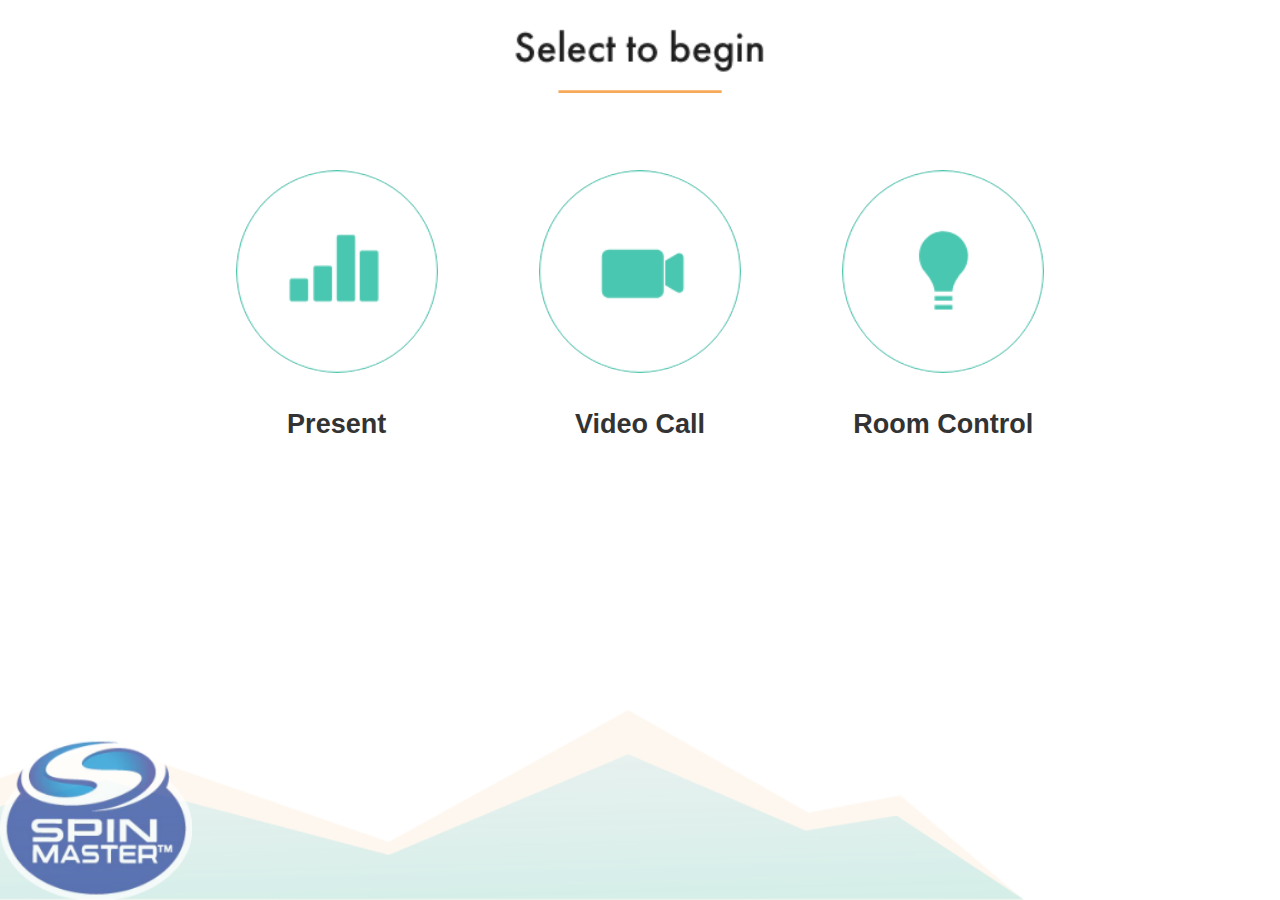
<file: index.html>
<!DOCTYPE html>
<html lang="en">
<head>
  <meta charset="UTF-8">
  <meta name="viewport" content="width=device-width, initial-scale=1.0, maximum-scale=1.0, user-scalable=no"> 
  <title>Home Page</title>
  <link rel="stylesheet" href="index.css">
  
</head>
<body>    
  <div class="header-image-container">
    <img src="icons/Img_SelectToBegin.png" alt="Image Below Header" class="header-image-begin">
  </div>
    <div class="present-container">

      <div class="menu-item" id="present">
        <div>
          <img src="icons/Img_MainMenuPresentation.png" alt="Present" class="icon">
        </div>
        <div class="text">
          <h2>Present</h2>
        </div>
        
      </div>

      <div class="menu-item" id="video-call">
        <div>
          <img src="icons/Img_MainMenuVideoCall.png" alt="Video Call" class="icon">
        </div>
        <div class="text">
          <h2>Video Call</h2>
        </div>
        
      </div>

      <div class="menu-item" id="room-control">
        <div>
          <img src="icons/Img_MainMenuRoomControl.png" alt="Room Control" class="icon">
        </div>
        <div class="text">
          <h2>Room Control</h2>
        </div>
        
      </div>
    </div>
    
      <div class="watermark">
        <img src="icons/Img_HomePageBottomImage.png" alt="Watermark Image" clas="watermark-image" > 
      </div>  
      <img src="icons/Img_SpinMasterLogo.png" alt="Image In Front" class="front-image">
    
</body>

</html>

<script>
  document.querySelector('#present').addEventListener('click', function () {
    window.location.href = 'present.html';
  });

  document.querySelector('#video-call').addEventListener('click', function () {
    window.location.href = 'video_call.html';
  });

  document.querySelector('#room-control').addEventListener('click', function () {
    window.location.href = 'room_control.html';
  });

</script>
</file>
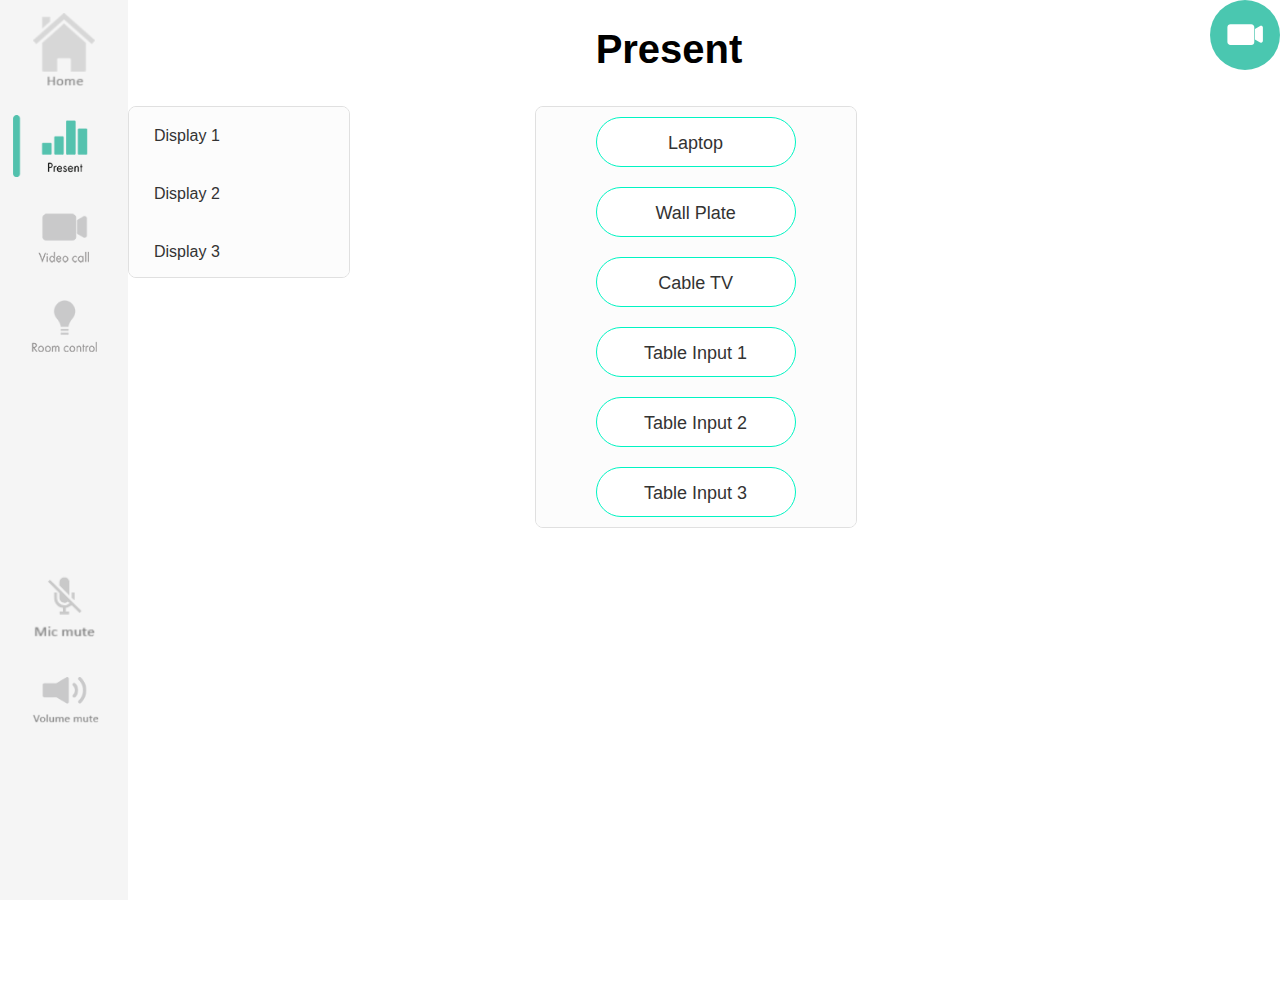
<file: present.html>
<!DOCTYPE html>
<html lang="en">

<head>
    <meta charset="UTF-8">
    <meta name="viewport" content="width=device-width, initial-scale=1, maximum-scale=1, user-scalable=no" />
    <link rel="stylesheet" href="style.css">
    <title>Present</title>
</head>

<body>
    <div class="sidebar">
        <button id="home" class="sidebar-item">
            <img src="icons/home1.png" alt="Home" id="home-img" class="button-img1">
        </button>
        <button id="present" class="sidebar-item">
            <img src="icons/Img_ButtonSideNav_Present_Selected.png" alt="Present" id="present-img" class="button-img">
        </button>
        <button id="video_call" class="sidebar-item">
            <img src="icons/Img_ButtonSideNav_VideoCall_Inactive.png" alt="Video Call" id="video_call-img"
                class="button-img">
        </button>
        <button id="room_control" class="sidebar-item">
            <img src="icons/Img_ButtonSideNav_RoomControl_Inactive.png" alt="Room Control" id="room_control-img"
                class="button-img">
        </button>
        <div class="space">

        </div>
        <button id="mic-mute" class="sidebar-item">
            <img src="icons/Img_ButtonMicControl_Inactive1.png" alt="Microphone" class="button-img1">
        </button>
        <button id="volume-mute" class="sidebar-item">
            <img src="icons/Img_ButtonSideNav_Volume_Inactive1.png" alt="Volume Mute" id="volume-mute-img"
                class="button-img">
        </button>
    </div>
    <div class="main">
        <div class="page-header">
            <div class="page-header1">
                <div class="header-text">
                    <h1>Present</h1>

                </div>
                <div>
                    <img src="icons/camera active.png" alt="Header Image" class="header-image">
                </div>
            </div>

        </div>

        <div class="main-container">
            <div class="main-content">
                <div class="displays">
                    <ul class="scrollable box1">
                        <li><button>Display 1</button></li>
                        <li><button>Display 2</button></li>
                        <li><button>Display 3</button></li>
                        <li><button>Display 4</button></li>
                        <li><button>Display 5</button></li>
                        <li><button>Display 6</button></li>
                        <li><button>Display 7</button></li>
                        <li><button>Display 8</button></li>
                        <li><button>Display 9</button></li>
                        <li><button>Display 10</button></li>
                    </ul>
                </div>
                <div class="input-sources">
                    <ul class="scrollable box2">
                        <li><button>Laptop</button></li>
                        <li><button>Wall Plate</button></li>
                        <li><button>Cable TV</button></li>
                        <li><button>Table Input 1</button></li>
                        <li><button>Table Input 2</button></li>
                        <li><button>Table Input 3</button></li>
                        <li><button>Table Input 4</button></li>
                        <li><button>Table Input 5</button></li>
                        <li><button>Table Input 6</button></li>
                        <li><button>Table Input 7</button></li>
                        <li><button>Table Input 8</button></li>
                        <li><button>Table Input 9</button></li>
                        <li><button>Table Input 10</button></li>
                    </ul>
                </div>

                <div id="mic-modal" class="modal">
                    <div class="modal-content">
                        <div class="volume-controls">
                            <!-- Table Volume Control -->
                            <div class="volume-control">
                                <label>Table</label>
                                <div class="slider-container">
                                    <img src="icons/Img_ButtonMicControl_VolumeUp.png" alt="Volume Up"
                                        id="table-volume-up">
                                    <input type="range" min="0" max="100" value="50" class="vertical-slider"
                                        id="table-volume">
                                    <img src="icons/Img_ButtonMicControl_VolumeDown.png" alt="Volume Down"
                                        id="table-volume-down">
                                </div>
                                <img src="icons/Img_ButtonMicControl_Inactive.png" alt="Mute" class="mute-icon"
                                    id="table-mute-icon">
                            </div>
                            <!-- Ceiling Volume Control -->
                            <div class="volume-control">
                                <label>Ceiling</label>
                                <div class="slider-container">
                                    <img src="icons/Img_ButtonMicControl_VolumeUp.png" alt="Volume Up"
                                        id="ceiling-volume-up">
                                    <input type="range" min="0" max="100" value="50" class="vertical-slider"
                                        id="ceiling-volume">
                                    <img src="icons/Img_ButtonMicControl_VolumeDown.png" alt="Volume Down"
                                        id="ceiling-volume-down">
                                </div>
                                <img src="icons/Img_ButtonMicControl_Inactive.png" alt="Mute" class="mute-icon"
                                    id="ceiling-mute-icon">
                            </div>
                        </div>
                    </div>
                </div>
            </div>
        </div>
    </div>

    <script>

        document.querySelector('#home').addEventListener('click', function () {
            window.location.href = 'index.html';
        });

        document.querySelector('#video_call').addEventListener('click', function () {
            const img = document.querySelector('#video_call-img');
            img.src = img.src.includes('Inactive')
                ? 'icons/Img_ButtonSideNav_VideoCall_Selected.png'
                : 'icons/Img_ButtonSideNav_VideoCall_Inactive.png';

            window.location.href = 'video_call.html';
        });

        document.querySelector('#room_control').addEventListener('click', function () {
            const img = document.querySelector('#room_control-img');
            img.src = img.src.includes('Inactive')
                ? 'icons/Img_ButtonSideNav_RoomControl_Selected.png'
                : 'icons/Img_ButtonSideNav_RoomControl_Inactive.png';

            window.location.href = 'room_control.html';
        });

        document.querySelector('#volume-mute').addEventListener('click', function () {
            const img = document.querySelector('#volume-mute-img');
            img.src = img.src.includes('Inactive')
                ? 'icons/Img_ButtonSideNav_Volume_Selected.png'
                : 'icons/Img_ButtonSideNav_Volume_Inactive1.png';
        });

        document.querySelector('#mic-mute').addEventListener('click', function () {
            const modal = document.getElementById('mic-modal');
            modal.style.display = modal.style.display === 'flex' ? 'none' : 'flex';
            const micMuteImg = document.querySelector('#mic-mute img');
            micMuteImg.src = modal.style.display === 'flex'
                ? 'icons/Img_ButtonMicControl_Inactive2.png'
                : 'icons/Img_ButtonMicControl_Inactive1.png';
        });


        document.querySelectorAll('.box1 button').forEach(button => {
            button.addEventListener('click', function () {
                // Toggle the 'active' class on click
                this.classList.toggle('active');
            });
        });

        document.querySelectorAll('.box2 button').forEach(button => {
            button.addEventListener('click', function () {
                // Toggle the 'active' class on click
                this.classList.toggle('active');
            });
        });

        const muteIcons = document.querySelectorAll('.mute-icon');

        // Add click event listeners to each mute icon
        muteIcons.forEach(icon => {
            icon.addEventListener('click', () => {
                // Find the corresponding slider
                const slider = icon.closest('.volume-control').querySelector('.vertical-slider');

                // Check the current image source
                if (icon.src.includes('Img_ButtonMicControl_Inactive.png')) {
                    // Change to the selected mute icon
                    icon.src = 'icons/Img_ButtonMicControl_Selected.png';
                } else {
                    // Change back to the original mute icon
                    icon.src = 'icons/Img_ButtonMicControl_Inactive.png';
                }
            });
        });


        // Function to adjust volume and reset the mute icon
        function adjustVolume(sliderId, change, muteIconId) {
            const slider = document.getElementById(sliderId);
            const muteIcon = document.getElementById(muteIconId);

            // Adjust the slider value
            slider.value = Math.min(100, Math.max(0, parseInt(slider.value) + change));

            // If the slider value is increased, reset the mute icon
            if (slider.value == 0) {
                muteIcon.src = 'icons/Img_ButtonMicControl_Selected.png';
            } else {
                // If the slider value is above 0, set mute icon to 'inactive' (active state)
                muteIcon.src = 'icons/Img_ButtonMicControl_Inactive.png';
            }
        }

        // Volume control event listeners
        document.getElementById('table-volume-up').addEventListener('click', () => adjustVolume('table-volume', 10, 'table-mute-icon'));
        document.getElementById('table-volume-down').addEventListener('click', () => adjustVolume('table-volume', -10, 'table-mute-icon'));
        document.getElementById('ceiling-volume-up').addEventListener('click', () => adjustVolume('ceiling-volume', 10, 'ceiling-mute-icon'));
        document.getElementById('ceiling-volume-down').addEventListener('click', () => adjustVolume('ceiling-volume', -10, 'ceiling-mute-icon'));


        function setupHoverEffect(imgId, hoverSrc, originalSrc) {
            const imgElement = document.getElementById(imgId);

            imgElement.addEventListener('mouseenter', () => {
                imgElement.src = hoverSrc; // Change to the hover image
            });

            imgElement.addEventListener('mouseleave', () => {
                imgElement.src = originalSrc; // Revert to the original image
            });
        }

        // Apply the hover effect to Volume Down and Volume Up buttons
        setupHoverEffect('table-volume-down', 'icons/Img_ButtonMicControl_VolumeDown_Selected.png', 'icons/Img_ButtonMicControl_VolumeDown.png');
        setupHoverEffect('table-volume-up', 'icons/Img_ButtonMicControl_VolumeUp_Selected.png', 'icons/Img_ButtonMicControl_VolumeUp.png');
        setupHoverEffect('ceiling-volume-down', 'icons/Img_ButtonMicControl_VolumeDown_Selected.png', 'icons/Img_ButtonMicControl_VolumeDown.png');
        setupHoverEffect('ceiling-volume-up', 'icons/Img_ButtonMicControl_VolumeUp_Selected.png', 'icons/Img_ButtonMicControl_VolumeUp.png');

    </script>
</body>
</html>
</file>
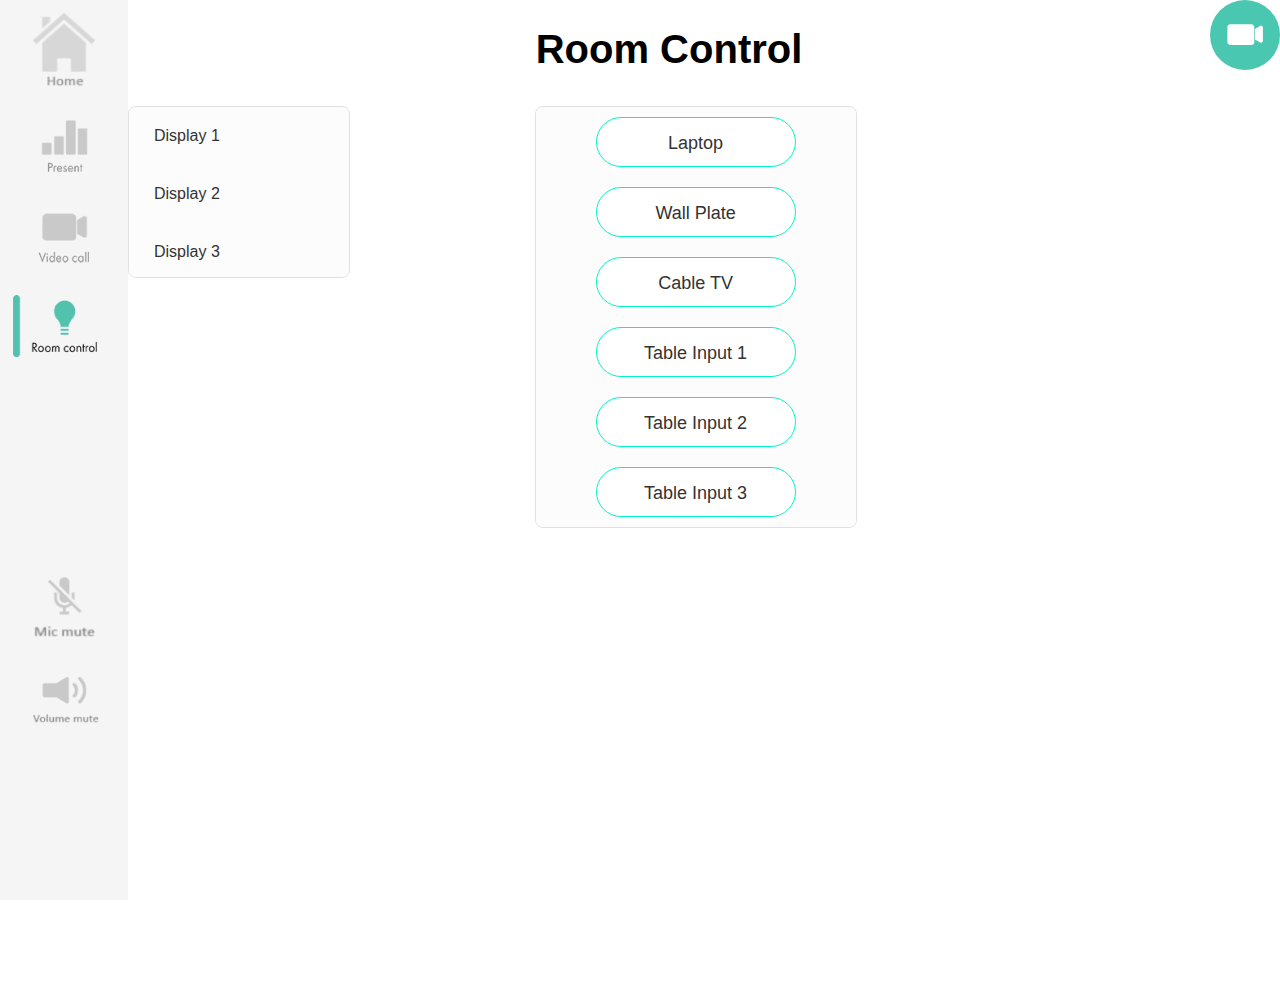
<file: room_control.html>
<!DOCTYPE html>
<html lang="en">

<head>
    <meta charset="UTF-8">
    <meta name="viewport" content="width=device-width, initial-scale=1.0, maximum-scale=1.0, user-scalable=no">
    <link rel="stylesheet" href="style.css">
    <title>Room Control</title>
</head>

<body>
    <div class="sidebar">
        <button id="home" class="sidebar-item">
            <img src="icons/home1.png" alt="Home" id="home-img" class="button-img1">
        </button>
        <button id="present" class="sidebar-item">
            <img src="icons/Img_ButtonSideNav_Present_Inactive.png" alt="Present" id="present-img" class="button-img">
        </button>
        <button id="video_call" class="sidebar-item">
            <img src="icons/Img_ButtonSideNav_VideoCall_Inactive.png" alt="Video Call" id="video_call-img"
                class="button-img">
        </button>
        <button id="room_control" class="sidebar-item">
            <img src="icons/Img_ButtonSideNav_RoomControl_Selected.png" alt="Room Control" id="room_control-img"
                class="button-img">
        </button>
        <div class="space">

        </div>
        <button id="mic-mute" class="sidebar-item">
            <img src="icons/Img_ButtonMicControl_Inactive1.png" alt="Microphone" class="button-img1">
        </button>
        <button id="volume-mute" class="sidebar-item">
            <img src="icons/Img_ButtonSideNav_Volume_Inactive1.png" alt="Volume Mute" id="volume-mute-img"
                class="button-img">
        </button>
    </div>
    <div class="main">
        <div class="page-header">
            <div class="page-header1">
                <div class="header-text">
                    <h1>Room Control</h1>

                </div>
                <div>
                    <img src="icons/camera active.png" alt="Header Image" class="header-image">
                </div>
            </div>

        </div>

        <div class="main-container">
            <div class="main-content">
                <div class="displays">
                    <ul class="scrollable box1">
                        <li><button>Display 1</button></li>
                        <li><button>Display 2</button></li>
                        <li><button>Display 3</button></li>
                        <li><button>Display 4</button></li>
                        <li><button>Display 5</button></li>
                        <li><button>Display 6</button></li>
                        <li><button>Display 7</button></li>
                        <li><button>Display 8</button></li>
                        <li><button>Display 9</button></li>
                        <li><button>Display 10</button></li>
                    </ul>
                </div>
                <div class="input-sources">
                    <ul class="scrollable box2">
                        <li><button>Laptop</button></li>
                        <li><button>Wall Plate</button></li>
                        <li><button>Cable TV</button></li>
                        <li><button>Table Input 1</button></li>
                        <li><button>Table Input 2</button></li>
                        <li><button>Table Input 3</button></li>
                        <li><button>Table Input 4</button></li>
                        <li><button>Table Input 5</button></li>
                        <li><button>Table Input 6</button></li>
                        <li><button>Table Input 7</button></li>
                        <li><button>Table Input 8</button></li>
                        <li><button>Table Input 9</button></li>
                        <li><button>Table Input 10</button></li>
                    </ul>
                </div>

                <div id="mic-modal" class="modal">
                    <div class="modal-content">
                        <div class="volume-controls">
                            <!-- Table Volume Control -->
                            <div class="volume-control">
                                <label>Table</label>
                                <div class="slider-container">
                                    <img src="icons/Img_ButtonMicControl_VolumeUp.png" alt="Volume Up"
                                        id="table-volume-up">
                                    <input type="range" min="0" max="100" value="50" class="vertical-slider"
                                        id="table-volume">
                                    <img src="icons/Img_ButtonMicControl_VolumeDown.png" alt="Volume Down"
                                        id="table-volume-down">
                                </div>
                                <img src="icons/Img_ButtonMicControl_Inactive.png" alt="Mute" class="mute-icon"
                                    id="table-mute-icon">
                            </div>
                            <!-- Ceiling Volume Control -->
                            <div class="volume-control">
                                <label>Ceiling</label>
                                <div class="slider-container">
                                    <img src="icons/Img_ButtonMicControl_VolumeUp.png" alt="Volume Up"
                                        id="ceiling-volume-up">
                                    <input type="range" min="0" max="100" value="50" class="vertical-slider"
                                        id="ceiling-volume">
                                    <img src="icons/Img_ButtonMicControl_VolumeDown.png" alt="Volume Down"
                                        id="ceiling-volume-down">
                                </div>
                                <img src="icons/Img_ButtonMicControl_Inactive.png" alt="Mute" class="mute-icon"
                                    id="ceiling-mute-icon">
                            </div>
                        </div>
                    </div>
                </div>
            </div>
        </div>
    </div>

    <script>

        document.querySelector('#home').addEventListener('click', function () {
            window.location.href = 'index.html';
        });

        document.querySelector('#video_call').addEventListener('click', function () {
            const img = document.querySelector('#video_call-img');
            img.src = img.src.includes('Inactive')
                ? 'icons/Img_ButtonSideNav_VideoCall_Selected.png'
                : 'icons/Img_ButtonSideNav_VideoCall_Inactive.png';

            window.location.href = 'video_call.html';
        });

        document.querySelector('#present').addEventListener('click', function () {
            const img = document.querySelector('#present-img');
            img.src = img.src.includes('Inactive')
                ? 'icons/Img_ButtonSideNav_Present_Selected.png'
                : 'icons/Img_ButtonSideNav_Present_Inactive.png';

            window.location.href = 'present.html'; 
        });

        document.querySelector('#volume-mute').addEventListener('click', function () {
            const img = document.querySelector('#volume-mute-img');
            img.src = img.src.includes('Inactive')
                ? 'icons/Img_ButtonSideNav_Volume_Selected.png'
                : 'icons/Img_ButtonSideNav_Volume_Inactive1.png';
        });

        document.querySelector('#mic-mute').addEventListener('click', function () {
            const modal = document.getElementById('mic-modal');
            modal.style.display = modal.style.display === 'flex' ? 'none' : 'flex';
            const micMuteImg = document.querySelector('#mic-mute img');
            micMuteImg.src = modal.style.display === 'flex'
                ? 'icons/Img_ButtonMicControl_Inactive2.png'
                : 'icons/Img_ButtonMicControl_Inactive1.png';
        });


        document.querySelectorAll('.box1 button').forEach(button => {
            button.addEventListener('click', function () {
                // Toggle the 'active' class on click
                this.classList.toggle('active');
            });
        });

        document.querySelectorAll('.box2 button').forEach(button => {
            button.addEventListener('click', function () {
                // Toggle the 'active' class on click
                this.classList.toggle('active');
            });
        });

        const muteIcons = document.querySelectorAll('.mute-icon');

        // Add click event listeners to each mute icon
        muteIcons.forEach(icon => {
            icon.addEventListener('click', () => {
                // Find the corresponding slider
                const slider = icon.closest('.volume-control').querySelector('.vertical-slider');

                // Check the current image source
                if (icon.src.includes('Img_ButtonMicControl_Inactive.png')) {
                    // Change to the selected mute icon
                    icon.src = 'icons/Img_ButtonMicControl_Selected.png';
                } else {
                    // Change back to the original mute icon
                    icon.src = 'icons/Img_ButtonMicControl_Inactive.png';
                }
            });
        });


        // Function to adjust volume and reset the mute icon
        function adjustVolume(sliderId, change, muteIconId) {
            const slider = document.getElementById(sliderId);
            const muteIcon = document.getElementById(muteIconId);

            // Adjust the slider value
            slider.value = Math.min(100, Math.max(0, parseInt(slider.value) + change));

            // If the slider value is increased, reset the mute icon
            if (slider.value == 0) {
                muteIcon.src = 'icons/Img_ButtonMicControl_Selected.png';
            } else {
                // If the slider value is above 0, set mute icon to 'inactive' (active state)
                muteIcon.src = 'icons/Img_ButtonMicControl_Inactive.png';
            }
        }

        // Volume control event listeners
        document.getElementById('table-volume-up').addEventListener('click', () => adjustVolume('table-volume', 10, 'table-mute-icon'));
        document.getElementById('table-volume-down').addEventListener('click', () => adjustVolume('table-volume', -10, 'table-mute-icon'));
        document.getElementById('ceiling-volume-up').addEventListener('click', () => adjustVolume('ceiling-volume', 10, 'ceiling-mute-icon'));
        document.getElementById('ceiling-volume-down').addEventListener('click', () => adjustVolume('ceiling-volume', -10, 'ceiling-mute-icon'));


        function setupHoverEffect(imgId, hoverSrc, originalSrc) {
            const imgElement = document.getElementById(imgId);

            imgElement.addEventListener('mouseenter', () => {
                imgElement.src = hoverSrc; // Change to the hover image
            });

            imgElement.addEventListener('mouseleave', () => {
                imgElement.src = originalSrc; // Revert to the original image
            });
        }

        // Apply the hover effect to Volume Down and Volume Up buttons
        setupHoverEffect('table-volume-down', 'icons/Img_ButtonMicControl_VolumeDown_Selected.png', 'icons/Img_ButtonMicControl_VolumeDown.png');
        setupHoverEffect('table-volume-up', 'icons/Img_ButtonMicControl_VolumeUp_Selected.png', 'icons/Img_ButtonMicControl_VolumeUp.png');
        setupHoverEffect('ceiling-volume-down', 'icons/Img_ButtonMicControl_VolumeDown_Selected.png', 'icons/Img_ButtonMicControl_VolumeDown.png');
        setupHoverEffect('ceiling-volume-up', 'icons/Img_ButtonMicControl_VolumeUp_Selected.png', 'icons/Img_ButtonMicControl_VolumeUp.png');

    </script>
</body>

</html>
</file>
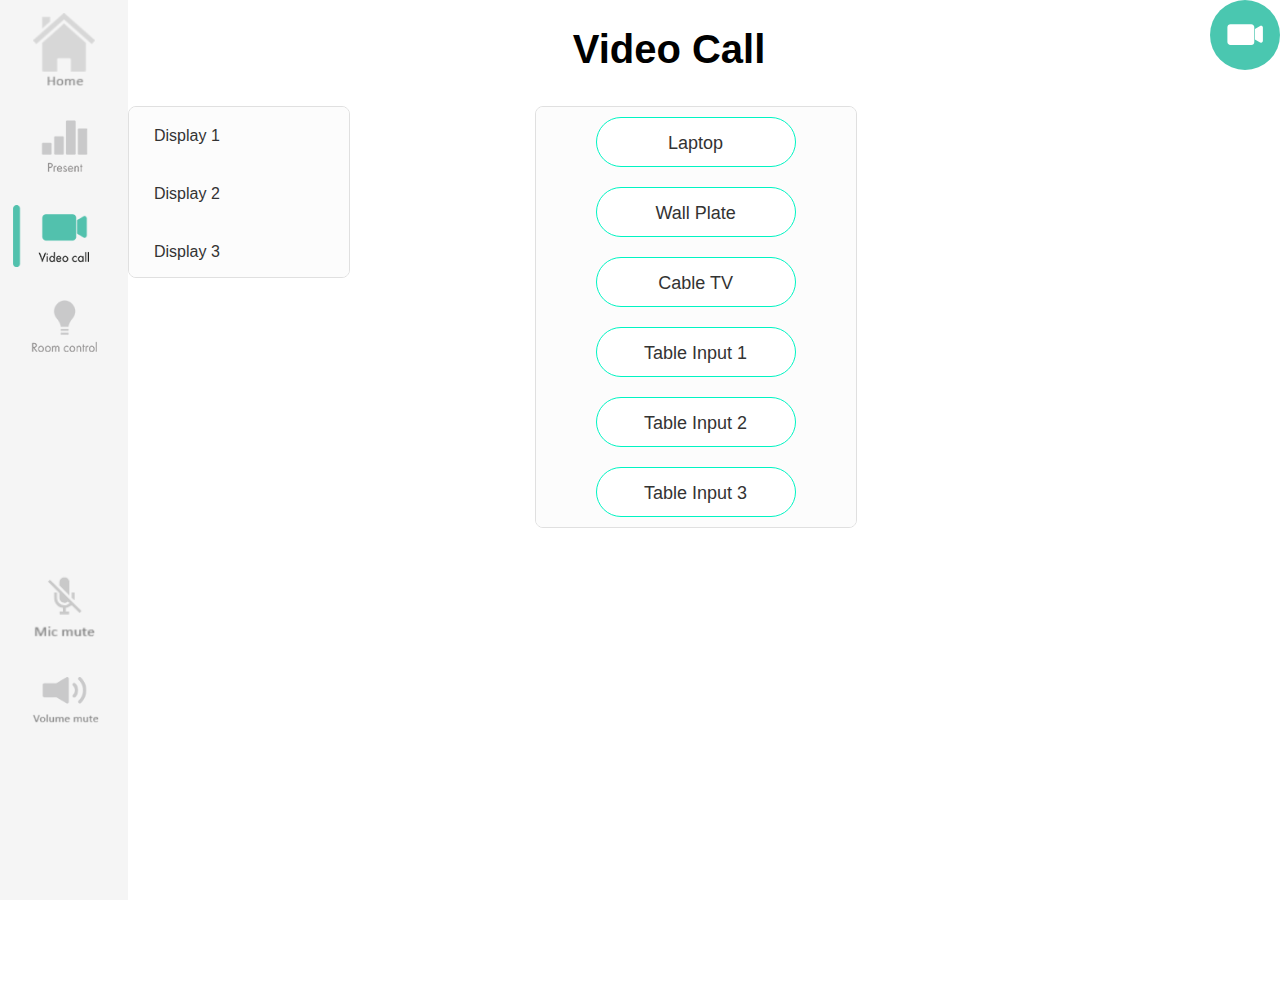
<file: video_call.html>
<!DOCTYPE html>
<html lang="en">

<head>
    <meta charset="UTF-8">
    <meta name="viewport" content="width=device-width, initial-scale=1.0, maximum-scale=1.0, user-scalable=no">
    <link rel="stylesheet" href="style.css">
    <title>Video Call</title>
</head>

<body>
    <div class="sidebar">
        <button id="home" class="sidebar-item">
            <img src="icons/home1.png" alt="Home" id="home-img" class="button-img1">
        </button>
        <button id="present" class="sidebar-item">
            <img src="icons/Img_ButtonSideNav_Present_Inactive.png" alt="Present" id="present-img" class="button-img">
        </button>
        <button id="video_call" class="sidebar-item">
            <img src="icons/Img_ButtonSideNav_VideoCall_Selected.png" alt="Video Call" id="video_call-img"
                class="button-img">
        </button>
        <button id="room_control" class="sidebar-item">
            <img src="icons/Img_ButtonSideNav_RoomControl_Inactive.png" alt="Room Control" id="room_control-img"
                class="button-img">
        </button>
        <div class="space">

        </div>
        <button id="mic-mute" class="sidebar-item">
            <img src="icons/Img_ButtonMicControl_Inactive1.png" alt="Microphone" class="button-img1">
        </button>
        <button id="volume-mute" class="sidebar-item">
            <img src="icons/Img_ButtonSideNav_Volume_Inactive1.png" alt="Volume Mute" id="volume-mute-img"
                class="button-img">
        </button>
    </div>
    <div class="main">
        <div class="page-header">
            <div class="page-header1">
                <div class="header-text">
                    <h1>Video Call</h1>

                </div>
                <div>
                    <img src="icons/camera active.png" alt="Header Image" class="header-image">
                </div>
            </div>

        </div>

        <div class="main-container">
            <div class="main-content">
                <div class="displays">
                    <ul class="scrollable box1">
                        <li><button>Display 1</button></li>
                        <li><button>Display 2</button></li>
                        <li><button>Display 3</button></li>
                        <li><button>Display 4</button></li>
                        <li><button>Display 5</button></li>
                        <li><button>Display 6</button></li>
                        <li><button>Display 7</button></li>
                        <li><button>Display 8</button></li>
                        <li><button>Display 9</button></li>
                        <li><button>Display 10</button></li>
                    </ul>
                </div>
                <div class="input-sources">
                    <ul class="scrollable box2">
                        <li><button>Laptop</button></li>
                        <li><button>Wall Plate</button></li>
                        <li><button>Cable TV</button></li>
                        <li><button>Table Input 1</button></li>
                        <li><button>Table Input 2</button></li>
                        <li><button>Table Input 3</button></li>
                        <li><button>Table Input 4</button></li>
                        <li><button>Table Input 5</button></li>
                        <li><button>Table Input 6</button></li>
                        <li><button>Table Input 7</button></li>
                        <li><button>Table Input 8</button></li>
                        <li><button>Table Input 9</button></li>
                        <li><button>Table Input 10</button></li>
                    </ul>
                </div>

                <div id="mic-modal" class="modal">
                    <div class="modal-content">
                        <div class="volume-controls">
                            <!-- Table Volume Control -->
                            <div class="volume-control">
                                <label>Table</label>
                                <div class="slider-container">
                                    <img src="icons/Img_ButtonMicControl_VolumeUp.png" alt="Volume Up"
                                        id="table-volume-up">
                                    <input type="range" min="0" max="100" value="50" class="vertical-slider"
                                        id="table-volume">
                                    <img src="icons/Img_ButtonMicControl_VolumeDown.png" alt="Volume Down"
                                        id="table-volume-down">
                                </div>
                                <img src="icons/Img_ButtonMicControl_Inactive.png" alt="Mute" class="mute-icon"
                                    id="table-mute-icon">
                            </div>
                            <!-- Ceiling Volume Control -->
                            <div class="volume-control">
                                <label>Ceiling</label>
                                <div class="slider-container">
                                    <img src="icons/Img_ButtonMicControl_VolumeUp.png" alt="Volume Up"
                                        id="ceiling-volume-up">
                                    <input type="range" min="0" max="100" value="50" class="vertical-slider"
                                        id="ceiling-volume">
                                    <img src="icons/Img_ButtonMicControl_VolumeDown.png" alt="Volume Down"
                                        id="ceiling-volume-down">
                                </div>
                                <img src="icons/Img_ButtonMicControl_Inactive.png" alt="Mute" class="mute-icon"
                                    id="ceiling-mute-icon">
                            </div>
                        </div>
                    </div>
                </div>
            </div>
        </div>
    </div>

    <script>

        document.querySelector('#home').addEventListener('click', function () {
            window.location.href = 'index.html';
        });

        document.querySelector('#room_control').addEventListener('click', function () {
            const img = document.querySelector('#room_control-img');
            img.src = img.src.includes('Inactive')
                ? 'icons/Img_ButtonSideNav_RoomControl_Selected.png'
                : 'icons/Img_ButtonSideNav_RoomControl_Inactive.png';

            window.location.href = 'room_control.html';
        });

        document.querySelector('#present').addEventListener('click', function () {
            const img = document.querySelector('#present-img');
            img.src = img.src.includes('Inactive')
                ? 'icons/Img_ButtonSideNav_Present_Selected.png'
                : 'icons/Img_ButtonSideNav_Present_Inactive.png';

            window.location.href = 'present.html'; 
        });

        document.querySelector('#volume-mute').addEventListener('click', function () {
            const img = document.querySelector('#volume-mute-img');
            img.src = img.src.includes('Inactive')
                ? 'icons/Img_ButtonSideNav_Volume_Selected.png'
                : 'icons/Img_ButtonSideNav_Volume_Inactive1.png';
        });

        document.querySelector('#mic-mute').addEventListener('click', function () {
            const modal = document.getElementById('mic-modal');
            modal.style.display = modal.style.display === 'flex' ? 'none' : 'flex';
            const micMuteImg = document.querySelector('#mic-mute img');
            micMuteImg.src = modal.style.display === 'flex'
                ? 'icons/Img_ButtonMicControl_Inactive2.png'
                : 'icons/Img_ButtonMicControl_Inactive1.png';
        });


        document.querySelectorAll('.box1 button').forEach(button => {
            button.addEventListener('click', function () {
                // Toggle the 'active' class on click
                this.classList.toggle('active');
            });
        });

        document.querySelectorAll('.box2 button').forEach(button => {
            button.addEventListener('click', function () {
                // Toggle the 'active' class on click
                this.classList.toggle('active');
            });
        });

        const muteIcons = document.querySelectorAll('.mute-icon');

        // Add click event listeners to each mute icon
        muteIcons.forEach(icon => {
            icon.addEventListener('click', () => {
                // Find the corresponding slider
                const slider = icon.closest('.volume-control').querySelector('.vertical-slider');

                // Check the current image source
                if (icon.src.includes('Img_ButtonMicControl_Inactive.png')) {
                    // Change to the selected mute icon
                    icon.src = 'icons/Img_ButtonMicControl_Selected.png';
                } else {
                    // Change back to the original mute icon
                    icon.src = 'icons/Img_ButtonMicControl_Inactive.png';
                }
            });
        });


        // Function to adjust volume and reset the mute icon
        function adjustVolume(sliderId, change, muteIconId) {
            const slider = document.getElementById(sliderId);
            const muteIcon = document.getElementById(muteIconId);

            // Adjust the slider value
            slider.value = Math.min(100, Math.max(0, parseInt(slider.value) + change));

            // If the slider value is increased, reset the mute icon
            if (slider.value == 0) {
                muteIcon.src = 'icons/Img_ButtonMicControl_Selected.png';
            } else {
                // If the slider value is above 0, set mute icon to 'inactive' (active state)
                muteIcon.src = 'icons/Img_ButtonMicControl_Inactive.png';
            }
        }

        // Volume control event listeners
        document.getElementById('table-volume-up').addEventListener('click', () => adjustVolume('table-volume', 10, 'table-mute-icon'));
        document.getElementById('table-volume-down').addEventListener('click', () => adjustVolume('table-volume', -10, 'table-mute-icon'));
        document.getElementById('ceiling-volume-up').addEventListener('click', () => adjustVolume('ceiling-volume', 10, 'ceiling-mute-icon'));
        document.getElementById('ceiling-volume-down').addEventListener('click', () => adjustVolume('ceiling-volume', -10, 'ceiling-mute-icon'));


        function setupHoverEffect(imgId, hoverSrc, originalSrc) {
            const imgElement = document.getElementById(imgId);

            imgElement.addEventListener('mouseenter', () => {
                imgElement.src = hoverSrc; // Change to the hover image
            });

            imgElement.addEventListener('mouseleave', () => {
                imgElement.src = originalSrc; // Revert to the original image
            });
        }

        // Apply the hover effect to Volume Down and Volume Up buttons
        setupHoverEffect('table-volume-down', 'icons/Img_ButtonMicControl_VolumeDown_Selected.png', 'icons/Img_ButtonMicControl_VolumeDown.png');
        setupHoverEffect('table-volume-up', 'icons/Img_ButtonMicControl_VolumeUp_Selected.png', 'icons/Img_ButtonMicControl_VolumeUp.png');
        setupHoverEffect('ceiling-volume-down', 'icons/Img_ButtonMicControl_VolumeDown_Selected.png', 'icons/Img_ButtonMicControl_VolumeDown.png');
        setupHoverEffect('ceiling-volume-up', 'icons/Img_ButtonMicControl_VolumeUp_Selected.png', 'icons/Img_ButtonMicControl_VolumeUp.png');

    </script>
</body>

</html>
</file>
<file: index.css>
body {
    font-family: Arial, sans-serif;
    align-items: center;
    justify-content: center;
    background-color: white;
}

.text {
    font-size: 2.0vh;
    text-align: center;
    color: #333;
    width: 100%; 
    height: 10%;
}

.header-image-container {
    margin-top: 20px;
    text-align:center;
    width: 100%; 
    height: 10%;
    position: flex;
    display: block;
    bottom: 0;
}

.present-container {
    display: flex;
    margin: 0 auto;
    width: 80%; 
    height: 5%;
    align-items: center;
    justify-content: center;
    gap: 10%;
    padding-top: 5%;
}

.header-image-begin {
    width: 20%;
    height: 80%;
    position: center;
    margin-top: 0;
}
.front-image {
    position: absolute; 
    z-index: 1;
    opacity: 0.7; 
    bottom: 0;
    left: 0; 
    height: auto;
    width: 15%;
}

.icon {
    width: 100%; /* Adjust icon size */
    height: 100%;
    margin: 10px auto;
    background-color: #ddd;
    border-radius: 100%;
    justify-content: center;
    align-items: center;
    transition: transform 0.3s ease-in-out; /* Smooth hover transition */
}
.menu-item {
    width: 20%; /* Adjust icon size */
    height: 20%;
    text-align: center;
    text-decoration: none;
    color: #333;
    cursor: pointer; /* Change cursor to pointer for the whole menu item */
    display: table-cell;
}

.menu-item:hover .icon {
    transform: scale(1.1); /* Slight zoom effect on hover */
}

.menu-item:hover {
    cursor: pointer; /* Change cursor to pointer on hover */
}

.watermark {
    width: 100%;
    height: 25%;
    position: fixed;
    left: 0;
    bottom: 0;
}

.watermark img {
    width: 80%; 
    height: auto;
    opacity: 0.7;
    z-index: -1;
    left: 0;
    bottom: 0;
    position: absolute; 
}

@media (max-width: 767px) {
    /* Adjust font sizes */
    .text {
        font-size: 10px; /* Smaller text size */
    }

    /* Resize header images */
    .header-image-container {
        height: auto; /* Adjust height dynamically */
    }

    .header-image-begin {
        width: 30%; /* Smaller width */
        height: auto; /* Maintain aspect ratio */
    }

    /* Resize front image */
    .front-image {
        width: 10%; /* Shrink width */
        height: auto; /* Maintain aspect ratio */
    }

    /* Resize icons in menu items */
    .icon {
        width: 60px; /* Smaller size */
        height: 60px;
    }

    /* Adjust watermark image */
    .watermark img {
        width: 60%; /* Smaller width */
        height: auto; /* Maintain aspect ratio */
    }
}
</file>
<file: style.css>
.page-header {
    width: 100%;
    height: 10%;
    align-content: center;
}

.page-header1 {
    display: flex;
    justify-content: center;
}

.header-image {
    flex: 1 1;
}

.header-text {
    flex: 1 1;
    text-align: center;
    font-size: 20px; 
    font-weight: bold;
}

body {
    font-family: Arial, sans-serif;
    height: 100vh;
    width: 100vw;
    margin: 0;
    overflow: hidden;
}

.main {
    float: right;
    width: 90%;
    height: 100%;
    position: relative;
}

.main-container {
    width: 100%; 
    height: 100%;
    display: flex;
    justify-content: flex-start;
}

.sidebar {
    float:left; 
    width: 10%;
    background-color: #f5f5f5;
    flex-direction: column;
    height: 100%;
}

.sidebar-item {
    width: 100%;
    margin-left: 0;
    padding: 10%;
    background-color: #f5f5f5;
    border: none;
    cursor: pointer;
}

.space {
    height: 20%;
}

.button-img {
    width: 100%;
    height: 100%;
}

.button-img1 {
    width: 60%;
    height: 60%;
}

.main-content {
    width: 100%;
    display: table;
    height: 100%;
    align-items: flex-start;
    justify-items: stretch;
    flex-direction: column;
    justify-content: flex-end;
}


.input-sources {
    display: flex;
    justify-content: center;
    align-items: center; 
    width: 60%; 
}

.scrollable {
    background-color: #fcfcfc;
    overflow-y: auto; 
    border: 1px solid #e0e0e0;
    padding: 10px;
    border-radius: 8px;
}

.scrollable li {
    margin-bottom: 20px; 
}

.scrollable.box1 {
    float:left;
    max-height: 150px;
    min-width: 200px;
    list-style: none;
}

.box1 button {
    background: none;
    border: none;
    padding: 10px 15px;
    text-align: left;
    cursor: pointer;
    font-size: 16px;
    color: #333;
}

.box1 button:hover {
    color: #00f4c3;
    font-weight: bold;
}

.box1 button.active {
    font-weight: bold;
    color: #00f4c3;
}

.scrollable.box2 {
    max-height: 400px;
    min-width: 300px;
    display: flex;
    flex-direction: column;
    align-items: center;
    list-style: none;
}

.box2 button {
    position: relative;
    background-color: #fff; 
    border: 1px solid #00f4c3; 
    padding: 10px 20px;
    cursor: pointer;
    text-align: center;
    font-size: 18px;
    color: #333; 
    display: inline-block;
    transition: all 0.3s ease;
    border-radius: 25px;
    width: 200px; 
    height: 50px; 
    line-height: 30px;
}

.box2 button:hover {
    background-color: #e0e0e0;
    font-weight: bold;
    color: #00f4c3;
}

.box2 button.active {
    font-weight: bold;
    color: #00f4c3;
}

.modal {
    position: absolute;
    display: none;
    top: 45%;
    justify-content: left;
    touch-action:none;
}

.modal-content {
    background: #fcfcfc;
    border-radius: 8px;
    border: 1px solid #e0e0e0;
    pointer-events: auto;
}

/* Volume Controls Side-by-Side */
.volume-controls {
    display: flex;   
}

/* Individual Volume Control */
.volume-control {
    text-align: center;
}

/* Label Styling */
.volume-control label {
    font-size: 20px;
    font-weight: bold;
    color: #c3c3c3;
}

/* Slider Container */
.slider-container {
    display: flex;
    flex-direction: column;
    align-items: center;
    gap: 60px;
}

/* Vertical Slider Styling */
.vertical-slider {
    background: linear-gradient(to right, #00f4c3 0%, #00f4c3 50%, #fff 50%, #fff 100%);
    writing-mode: bt-lr; /* Vertical slider */
    transform: rotate(270deg); /* Rotate slider */
    width: 150px; /* Adjust slider length */
    height: 8px; /* Slider thickness */
    background: #c3c3c3;
    border-radius: 5px;
    outline: none;
}

input[type='range'] {
    overflow: hidden;
    -webkit-appearance: none;
    background-color: #ddd;
  }
  
  input[type='range']::-webkit-slider-runnable-track {
    height: 10px;
    -webkit-appearance: none;
    color: #00f4c3;
    margin-top: -1px;
  }
  
  input[type='range']::-webkit-slider-thumb {
    width: 6px;
    -webkit-appearance: none;
    cursor: pointer;
    box-shadow: -80px 0 0 80px #00f4c3;
  }


/* Volume Up/Down Icons */
.slider-container img {
    width: 25px;
    height: 25px;
    cursor: pointer;
    padding: 20px;
}

/* Mute Icon Styling */
.mute-icon {
    width: 40px;
    height: 40px;
    cursor: pointer;
}


@media (max-width: 767px) {
    body{
        overflow: scroll;
    }
    /* Header */
    .page-header {
        width: 100%;
        height: auto;
        background-color: #ffffff;
        position: relative;
    }

    .header-text {
        font-size: 16px;
        text-align: center;
    }

    /* Transform sidebar into a top navbar */
    .sidebar {
        position: fixed;
        width: 100%; /* Full width */
        height: auto; /* Auto-adjust height */
        display: flex;
        flex-direction: row; /* Horizontal layout */
        background-color: #f5f5f5;
        border-bottom: 1px solid #e0e0e0;
    }

    .sidebar-item {
        width: auto; /* Adjust width */
        margin: 0; /* Remove left margin */
        padding: 10px; /* Adjust padding */
        font-size: 14px; /* Smaller font for smaller screens */
        text-align: center;
    }

    .space {
        height: auto; /* Adjust height */
        width: 15%;
    }

    .button-img1 {
        width: 100%; 
        height: 100%;
    }

    /* Main content adjustments */
    .main {
        margin-top: 100px; 
        width: 100%; /* Full width */
        height: auto; /* Auto-adjust height */
    }

    .main-container {
        flex-direction: column; /* Stack elements vertically */
        align-items: center; /* Center align for better visibility */
    }

    /* Scrollable adjustments */
    .scrollable.box1 {
        max-height: 150px;
    }

    .scrollable.box2 {
        max-height: 200px;
    }

    .box2 button {
        font-size: 14px;
        width: 100%;
        height: auto;
    }

    .input-sources {
        /* width: 90%; */
        flex-direction: column;
    }

    .modal {
        position: relative;
        display: none;
        top: 50%;
        justify-content: left;
    }

    
    /* Volume controls */
    .volume-controls {
        display: flex;
    }

    .slider-container {
        gap: 20px;
    }

    .vertical-slider {
        width: 100px;
    }

    .mute-icon,
    .slider-container img {
        width: 30px;
        height: 30px;
    }
}
</file>
